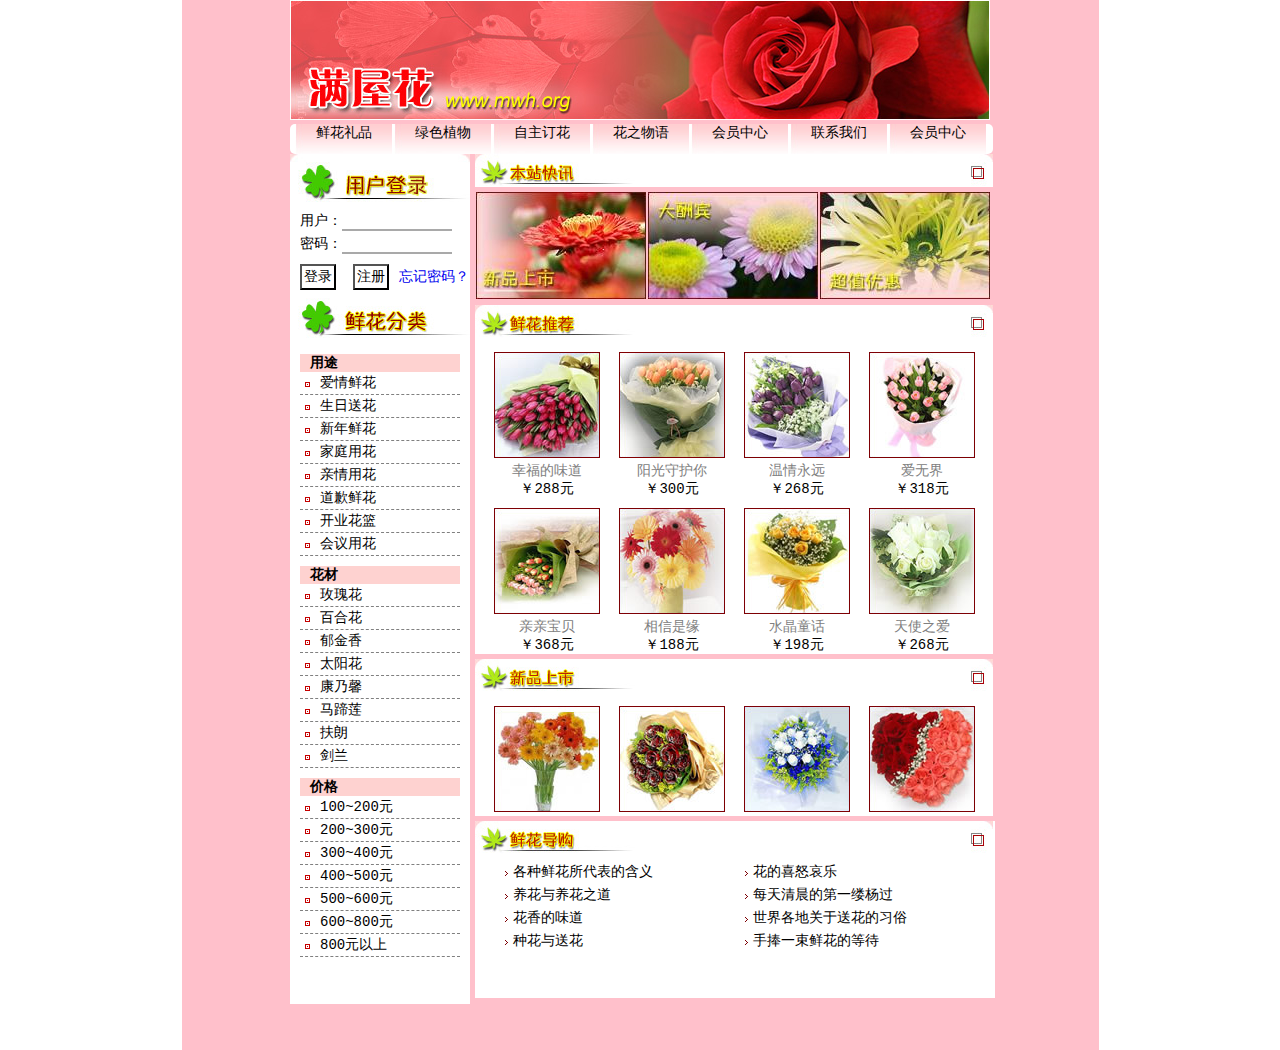
<file: 前端/index.html>
<!DOCTYPE html>
<html>
<head>
    <style type="text/css">
        /*全局样式*/
        * {
            margin: 0;
            padding: 0;
            font-family: "微软雅黑", Monaco, "Courier New", Courier, monospace;
            font-size: 14px;
        }

        #main {
            width: 917px;
            height: 1050px;
            margin: 0 auto;
            background: pink;
        }

        /*顶部栏样式*/
        #banner {
            display: block;
            width: 700px;
            margin: 0 auto;
        }

        /*列表样式*/
        .banner-list {
            float: left;
            margin: 0;
            width: 700px;
            list-style: none;
            padding-left: 3px;
            background: white;
            border-radius: 5px;
        }

        /*列表项样式*/
        .banner-li {
            float: left;
            margin-left: 2px;
            width: 97px;
            height: 30px;
            background: url("./img/button1.jpg") no-repeat;
            text-align: center;
        }

        #content {
            width: 700px;
            margin: 10px auto;
            background: white;
        }

        /*主体的左边部分样式*/
        #left {
            float: left;
            width: 180px;
            height: 850px;
            background: white;
        }

        #login #form-login {
            padding-left: 10px;
        }

        #form-login input {
            margin-top: 5px;
            background: none;
            border:none;
            border-bottom: 2px solid darkgray;
        }

        .left-list {
            padding-left: 10px;
        }

        .left-list-h3 {
            margin-top: 10px;
            padding-left: 10px;
            width: 150px;
            background: rgb(254, 210, 208);
        }

        .left-list-li::before {
            content: url("./img/icon1.gif");
            margin-right: 10px;
        }

        .left-list-li {
            width: 150px;
            padding: 2px 5px;
            border-bottom: 1px dashed gray;
            list-style: none;
        }

        #form-login button {
            margin-top: 10px;
            padding: 2px;
            background: none;
            boder: 1px solid black;
        }

        #form-login a {
            margin-top: 10px;
            margin-left: 10px;
            text-decoration: none;
        }
        /*主体的右边部分样式*/
        #right {
            float: left;
            margin-left: 5px;
            width: 515px;
            height: 200px;
        }
        
        #latest {
            float: left;
        }
        
        #latest-img {
            float: left;
        }

        .latest-img-item {
            float: left;
            margin: 1px;
            padding: 0;
        }

        #recommend, #new, #tips {
            float: left;
            margin-top: 5px;
            background: white;
        }

        #recommend-img, #new-img {
            float: left;
        }

        .recommend-img-item, .new-img-item {
            float: left;
            margin-top: 10px;
            margin-left: 19px;
        }

        .recommend-img-item p {
            text-align: center;
        }
        
        #tips div{
            float: left;
        }

        #tips div ul{
            width: 500px;
            height: 140px;
            list-style: none;
            margin: 0 10px;
        }

        #tips div ul li::before {
            margin-right: 5px;
            content: url("./img/icon2.gif");
        }

        #tips div ul li{
            float: left;
            margin-top: 5px;
            margin-left: 20px;
            width: 220px;
        }
    </style>
    <meta charset="utf-8">
    <title>满屋花</title>
</head>
<body>
<div id="main">
    <div id="banner">
        <img src="./img/banner.jpg">
        <ul class="banner-list">
            <li class="banner-li">鲜花礼品</li>
            <li class="banner-li">绿色植物</li>
            <li class="banner-li">自主订花</li>
            <li class="banner-li">花之物语</li>
            <li class="banner-li">会员中心</li>
            <li class="banner-li">联系我们</li>
            <li class="banner-li">会员中心</li>
        </ul>
    </div>
    <div id="content">
        <!-- left 开始 -->
        <div id="left">
            <div id="login">
                <img src="./img/login.jpg" alt="用户登录">
                <form id="form-login">
                    <label for="username">用户：</label><input id="username" type="text" size="12"><br>
                    <label for="password">密码：</label><input id="password" type="password" size="12">
                    <button>登录</button>&nbsp;&nbsp;<button>注册</button><a href="#">忘记密码？</a>
                </form>
            </div>
            <div id="category">
                <img src="./img/category.jpg" alt="鲜花分类">
                <div class="left-list">
                    <h3 class="left-list-h3">用途</h3>
                    <ul>
                        <li class="left-list-li">爱情鲜花</li>
                        <li class="left-list-li">生日送花</li>
                        <li class="left-list-li">新年鲜花</li>
                        <li class="left-list-li">家庭用花</li>
                        <li class="left-list-li">亲情用花</li>
                        <li class="left-list-li">道歉鲜花</li>
                        <li class="left-list-li">开业花篮</li>
                        <li class="left-list-li">会议用花</li>
                    </ul>
                    <h3 class="left-list-h3">花材</h3>
                    <ul>
                        <li class="left-list-li">玫瑰花</li>
                        <li class="left-list-li">百合花</li>
                        <li class="left-list-li">郁金香</li>
                        <li class="left-list-li">太阳花</li>
                        <li class="left-list-li">康乃馨</li>
                        <li class="left-list-li">马蹄莲</li>
                        <li class="left-list-li">扶朗</li>
                        <li class="left-list-li">剑兰</li>
                    </ul>
                    <h3 class="left-list-h3">价格</h3>
                    <ul>
                        <li class="left-list-li">100~200元</li>
                        <li class="left-list-li">200~300元</li>
                        <li class="left-list-li">300~400元</li>
                        <li class="left-list-li">400~500元</li>
                        <li class="left-list-li">500~600元</li>
                        <li class="left-list-li">600~800元</li>
                        <li class="left-list-li">800元以上</li>
                    </ul>
                </div>
            </div>
        </div>
        <!-- left 结束 -->
        <!-- right 开始 -->
        <div id="right">
            <div id="latest">
                <img src="./img/latest.jpg" alt="本站快讯">
                <div id="latest-img">
                    <img class="latest-img-item" src="./img/new1.jpg">
                    <img class="latest-img-item" src="./img/new2.jpg">
                    <img class="latest-img-item" src="./img/new3.jpg">
                </div>
            </div>
            <div id="recommend">
                <img src="./img/recommend.jpg" alt="鲜花推荐">
                <div id="recommend-img">
                    <div class="recommend-img-item">
                        <img src="./img/flower1.jpg">
                        <p style="color: gray">幸福的味道</p>
                        <p>￥288元</p>
                    </div>
                    <div class="recommend-img-item">
                        <img src="./img/flower2.jpg">
                        <p style="color: gray">阳光守护你</p>
                        <p>￥300元</p>
                    </div>
                    <div class="recommend-img-item">
                        <img src="./img/flower3.jpg">
                        <p style="color: gray">温情永远</p>
                        <p>￥268元</p>
                    </div>
                    <div class="recommend-img-item">
                        <img src="./img/flower4.jpg">
                        <p style="color: gray">爱无界</p>
                        <p>￥318元</p>
                    </div>
                    <div class="recommend-img-item">
                        <img src="./img/flower5.jpg">
                        <p style="color: gray">亲亲宝贝</p>
                        <p>￥368元</p>
                    </div>
                    <div class="recommend-img-item">
                        <img src="./img/flower6.jpg">
                        <p style="color: gray">相信是缘</p>
                        <p>￥188元</p>
                    </div>
                    <div class="recommend-img-item">
                        <img src="./img/flower7.jpg">
                        <p style="color: gray">水晶童话</p>
                        <p>￥198元</p>
                    </div>
                    <div class="recommend-img-item">
                        <img src="./img/flower8.jpg">
                        <p style="color: gray">天使之爱</p>
                        <p>￥268元</p>
                    </div>
                </div>
            </div>
            <div id="new">
                <img src="./img/new.jpg" alt="新品上市">
                <div id="new-img">
                    <div class="new-img-item">
                        <img src="./img/flower9.jpg">
                    </div>
                    <div class="new-img-item">
                        <img src="./img/flower10.jpg">
                    </div>
                    <div class="new-img-item">
                        <img src="./img/flower11.jpg">
                    </div>
                    <div class="new-img-item">
                        <img src="./img/flower12.jpg">
                    </div>
                </div>
            </div>
            <div id="tips">
                <img src="./img/tips.jpg" alt="鲜花导购">
                <div>
                    <ul>
                        <li>各种鲜花所代表的含义</li>
                        <li>花的喜怒哀乐</li>
                        <li>养花与养花之道</li>
                        <li>每天清晨的第一缕杨过</li>
                        <li>花香的味道</li>
                        <li>世界各地关于送花的习俗</li>
                        <li>种花与送花</li>
                        <li>手捧一束鲜花的等待</li>
                    </ul>
                </div>
            </div>
        </div>
        <!-- right结束 -->
    </div>
</div>
</body>
</html>
</file>
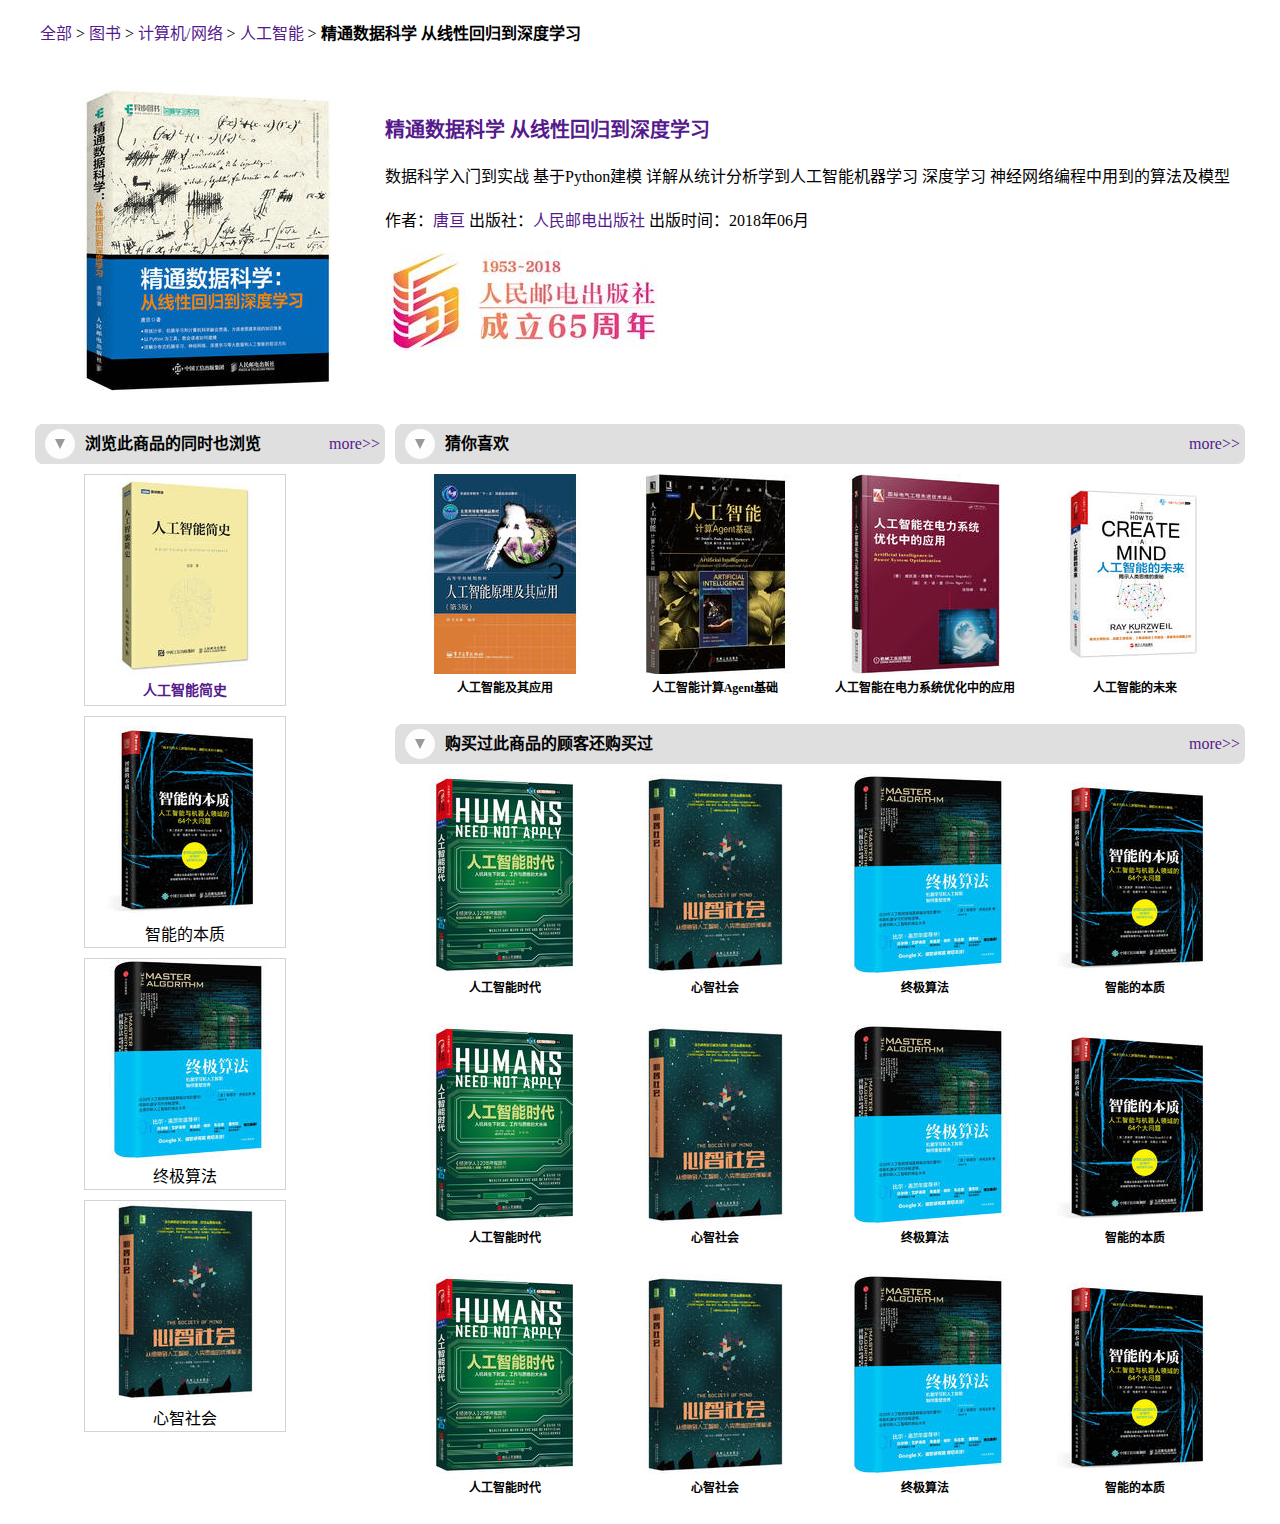
<file: frontpage/推荐系统/product.html>
<!DOCTYPE html>
<html lang="zh-cn">
<head>
    <meta charset="UTF-8">
    <link rel="shortcut icon" href="./img/当当.png"/>
    <title>《精通数据科学 从线性回归到深度学习》</title>
    <link rel="stylesheet" href="css/product.css">
</head>
<body>
<div id="main">
    <!--面包屑导航-->
    <div id="breadcrumb">
        <ul>
            <li><a href="">全部</a>&nbsp;>&nbsp;</li>
            <li><a href="">图书</a>&nbsp;>&nbsp;</li>
            <li><a href="">计算机/网络</a>&nbsp;>&nbsp;</li>
            <li><a href="">人工智能</a>&nbsp;>&nbsp;</li>
            <li><b>精通数据科学 从线性回归到深度学习</b></li>
        </ul>
    </div>
    <!--/面包屑导航-->
    <!--书籍详情-->
    <div id="book">
        <img src="./img/25269988-1_w_4.jpg" alt="精通数据科学">
        <div id="book-introduce">
            <h3><a href="">精通数据科学&nbsp;从线性回归到深度学习</a></h3>
            <p>数据科学入门到实战 基于Python建模 详解从统计分析学到人工智能机器学习 深度学习 神经网络编程中用到的算法及模型</p>
            <p>作者：<a href="">唐亘&nbsp;</a>出版社：<a href="">人民邮电出版社</a>&nbsp;出版时间：2018年06月 </p>
            <img src="./img/kkkkk.jpg" alt="">
        </div>
    </div>
    <!--/书籍详情-->
    <!--主体内容-->
    <div id="content">
        <!--左边内容-->
        <div id="left">
            <div id="left-sort" >
                <div class="left-icon">
                    <div class="icon">
                        <div class="icon-in"></div>
                    </div>
                    <p class="icon-text">浏览此商品的同时也浏览</p>
                </div>
                <div class="more"><a href="" style="background: none">more>></a></div>
            </div>
            <div id="left-book">
                <ul>
                    <li>
                        <div>
                            <img src="./img/25192834-1_b_3.jpg" alt="强化深度学习">
                            <p><a href=""><b>人工智能简史</b></a></p>
                        </div>
                    </li>
                    <li>
                        <div>
                            <img src="./img/24187879-1_b_1.jpg" alt="">
                            <p>智能的本质</p>
                        </div>
                    </li>
                    <li>
                        <div>
                            <img src="./img/24156954-1_b_6.jpg" alt="">
                            <p>终极算法</p>
                        </div>
                    </li>
                    <li>
                        <div>
                            <img src="./img/24146221-1_b_6.jpg" alt="">
                            <p>心智社会</p>
                        </div>
                    </li>
                </ul>
            </div>
        </div>
        <!--/左边内容-->
        <!--右边内容-->
        <div id="right">
            <div id="like">
                <div class="right-sort">
                    <div class="right-icon">
                        <div class="icon">
                            <div class="icon-in"></div>
                        </div>
                        <p class="icon-text">猜你喜欢</p>
                    </div>
                    <div class="more"><a href="" style="background: none">more>></a></div>
                </div>
                <div class="right-book">
                    <ul>
                        <li>
                            <img src="./img/22887426-1_b_1.jpg" alt="">
                            <p>人工智能及其应用</p>
                        </li>
                        <li>
                            <img src="./img/23624342-1_b_1.jpg" alt="">
                            <p>人工智能计算Agent基础</p>
                        </li>
                        <li>
                            <img src="./img/23813188-1_b_2.jpg" alt="">
                            <p>人工智能在电力系统优化中的应用</p>
                        </li>
                        <li>
                            <img src="./img/23905594-1_b_2.jpg" alt="">
                            <p>人工智能的未来</p>
                        </li>
                    </ul>
                </div>
            </div>
            <div id="purchased">
                <div class="right-sort">
                    <div class="right-icon">
                        <div class="icon">
                            <div class="icon-in"></div>
                        </div>
                        <p class="icon-text">购买过此商品的顾客还购买过</p>
                    </div>
                    <div class="more"><a href="" style="background: none">more>></a></div>
                </div>
                <div class="right-book">
                    <ul>
                        <li>
                            <img src="./img/23949772-1_b_6.jpg" alt="">
                            <p>人工智能时代</p>
                        </li>
                        <li>
                            <img src="./img/24146221-1_b_6.jpg" alt="">
                            <p>心智社会</p>
                        </li>
                        <li>
                            <img src="./img/24156954-1_b_6.jpg" alt="">
                            <p>终极算法</p>
                        </li>
                        <li>
                            <img src="./img/24187879-1_b_1.jpg" alt="">
                            <p>智能的本质</p>
                        </li>
                        <li>
                            <img src="./img/23949772-1_b_6.jpg" alt="">
                            <p>人工智能时代</p>
                        </li>
                        <li>
                            <img src="./img/24146221-1_b_6.jpg" alt="">
                            <p>心智社会</p>
                        </li>
                        <li>
                            <img src="./img/24156954-1_b_6.jpg" alt="">
                            <p>终极算法</p>
                        </li>
                        <li>
                            <img src="./img/24187879-1_b_1.jpg" alt="">
                            <p>智能的本质</p>
                        </li>
                        <li>
                            <img src="./img/23949772-1_b_6.jpg" alt="">
                            <p>人工智能时代</p>
                        </li>
                        <li>
                            <img src="./img/24146221-1_b_6.jpg" alt="">
                            <p>心智社会</p>
                        </li>
                        <li>
                            <img src="./img/24156954-1_b_6.jpg" alt="">
                            <p>终极算法</p>
                        </li>
                        <li>
                            <img src="./img/24187879-1_b_1.jpg" alt="">
                            <p>智能的本质</p>
                        </li>
                    </ul>
                </div>
            </div>
        </div>
        <!--/右边内容-->
    </div>
    <!--/主体内容-->
</div>
</body>
</html>
</file>
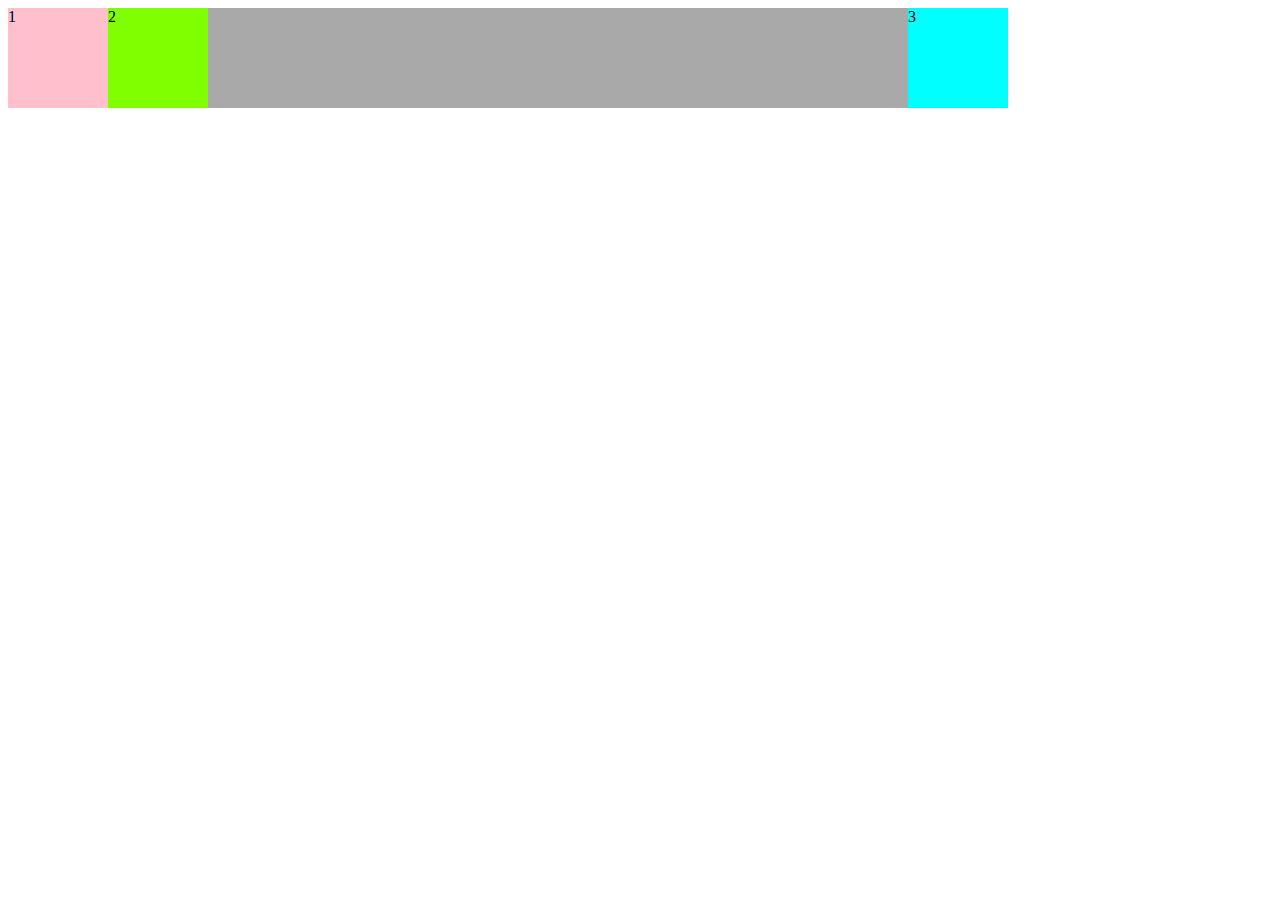
<file: frontpage/推荐系统/img/test.html>
<!DOCTYPE html>
<html lang="en">
<head>
    <meta charset="UTF-8">
    <title>Title</title>
    <style>
        #parent {
            display: flex;
            display: -webkit-flex;
            width: 1000px;
            background: darkgray;
            justify-content: space-between;
        }

        #child {
            display: flex;
            display: -webkit-flex;
            flex-direction: row;
        }

        .div {
            width: 100px;
            height: 100px;
        }

        .div1 {
            background: pink;
        }

        .div2 {
            background: chartreuse;
        }

        .div3 {
            background: aqua;
        }
    </style>
</head>
<body>
    <div id="parent">
        <div id="child">
            <div class="div div1">1</div>
            <div class="div div2">2</div>
        </div>
        <div class="div div3">3</div>
    </div>

</body>
</html>
</file>
<file: frontpage/推荐系统/css/product.css>
/*全局样式*/
* {
    margin: 0;
    padding: 0;
    font-size: 16px;
    background: white;
    font-family: "微软雅黑";
}

a {
    text-decoration: none;
}

a:hover {
    text-decoration: underline;
}

#main {
    width: 1210px;
    height: auto;
    margin: 0 auto;
}

/*面包屑导航*/
#breadcrumb {
}

#breadcrumb ul {
    display: flex;
    display: -webkit-flex;
    margin: 20px 5px;
    list-style: none;
}

#book {
    display: flex;
    display: -webkit-flex;
    flex-direction: row;
}

#book-introduce {
    margin-top: 50px;
}

#book-introduce h3 a {
    font-size: 20px;
}

#book-introduce p, #book-introduce img {
    margin-top: 20px;
}

#content {
    display: -webkit-flex;
    display: flex;
    margin-top: 10px;
}

#left-sort {
    display: flex;
    display: -webkit-flex;
    justify-content: space-between;
    width: 350px;
    height: 40px;
    border-radius: 8px;
    background: rgb(223, 223, 223);
}

.left-icon, .right-icon {
    display: flex;
    display: -webkit-flex;
    flex-direction: row;
    background: rgb(223, 223, 223);
    margin-left: 5px;
}

.more {
    background: none;
    width: 100px;
    height: 40px;
    line-height: 40px;
    text-align: right;
    margin-right: 5px;
}

.icon {
    width: 30px;
    height: 30px;
    margin-top: 5px;
    margin-left: 5px;
    border-radius: 30px;
    background: rgb(253, 253, 253);
}

/*三角形的画法*/
.icon-in {
    width: 0;
    height: 0;
    margin-top: 10px;
    margin-left: 10px;
    border-left: 5px solid transparent;
    border-right: 5px solid transparent;
    border-top: 10px solid rgb(153, 153, 153);
}

.icon-text {
    height: 40px;
    line-height: 40px;
    margin-left: 10px;
    font-weight: bold;
    background: none;
}

#left-book ul {
    list-style: none;
}

#left-book ul li {
    width: 300px;
}

#left-book ul li div {
    width: 200px;
    height: 230px;
    margin-left: 49px;
    margin-top: 10px;
    border: 1px solid lightgrey;
}

#left-book ul li div p {
    text-align: center;
}

#left-book ul li div p a b {
    font-size: 14px;
}

#right {
    display: flex;
    display: -webkit-flex;
    flex-direction: column;
    margin-left: 10px;
    width: 850px;
}

.right-sort {
    display: flex;
    display: -webkit-flex;
    justify-content: space-between;
    width: 850px;
    height: 40px;
    border-radius: 8px;
    background: rgb(223, 223, 223);
}

.right-book ul {
    display: flex;
    display: -webkit-flex;
    flex-direction: row;
    flex-wrap: wrap;
    list-style: none;
    margin-top: 10px;
}

.right-book ul li {
    width: 200px;
    height: 250px;
    margin-left: 10px;
}

.right-book ul li p {
    text-align: center;
    font-size: 12px;
    font-weight: bold;
}
</file>
